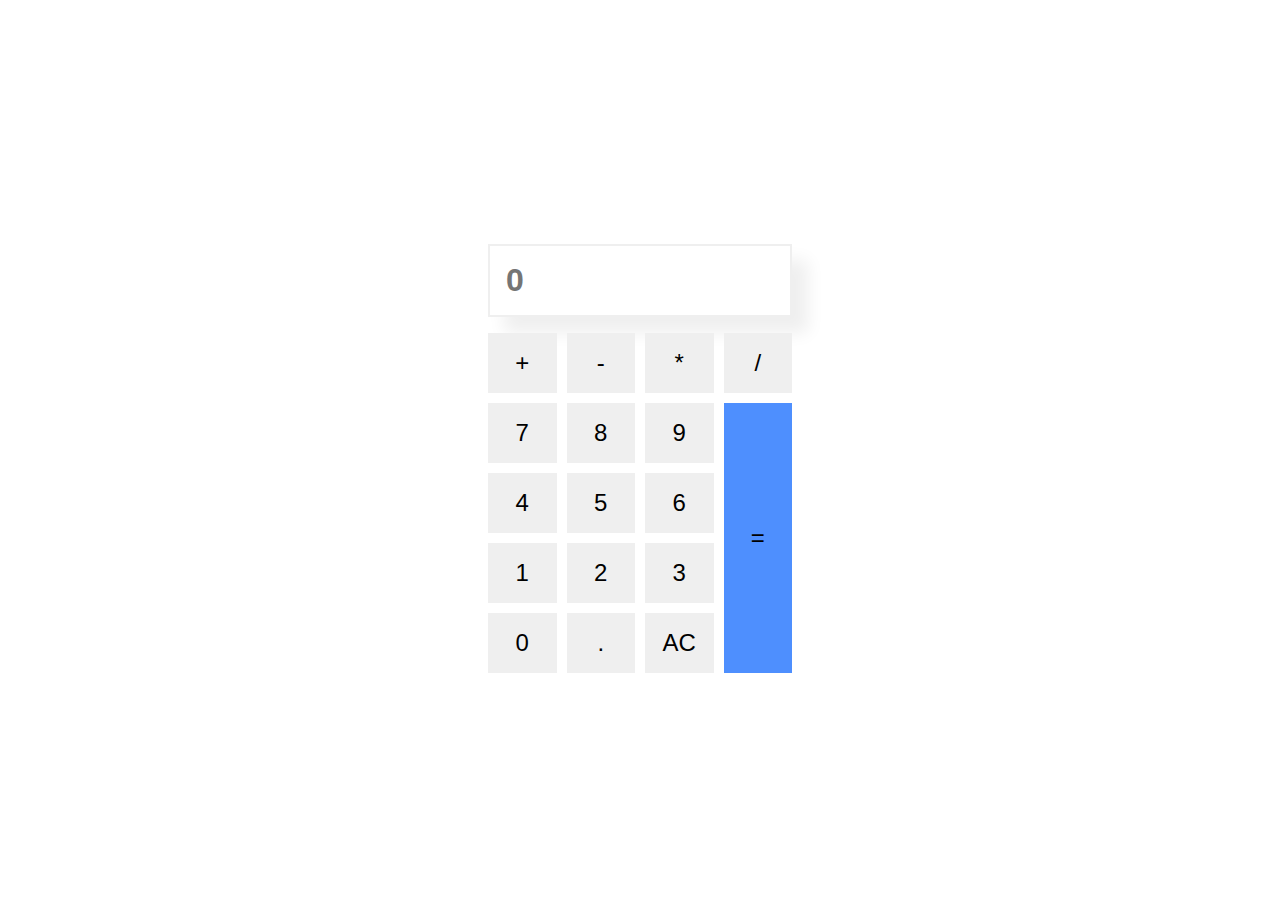
<file: Calculator/index.html>
<!DOCTYPE html>
<html lang="en">
  <head>
    <meta charset="UTF-8" />
    <meta http-equiv="X-UA-Compatible" content="IE=edge" />
    <meta name="viewport" content="width=device-width, initial-scale=1.0" />
    <title>Calculator</title>
    <link rel="stylesheet" href="style.css" />
  </head>
  <body>
    <div class="container">
      <div class="calculator">
        <input type="text" class="calculator-display" placeholder="0"/>

        <div class="calculator-keys">
            <button value="+">+</button>
            <button value="-">-</button>
            <button value="*">*</button>
            <button value="/">/</button>

            <button value="7">7</button>
            <button value="8">8</button>
            <button value="9">9</button>
            <button value="4">4</button>
            <button value="5">5</button>
            <button value="6">6</button>
            <button value="1">1</button>
            <button value="2">2</button>
            <button value="3">3</button>
            <button value="0">0</button>
            <button value=".">.</button>
            <button value="ac">AC</button>
            <button class="equal" value="=">=</button>
        </div>

      </div>
    </div>
  </body>
  <script src="app.js"></script>
</html>
</file>
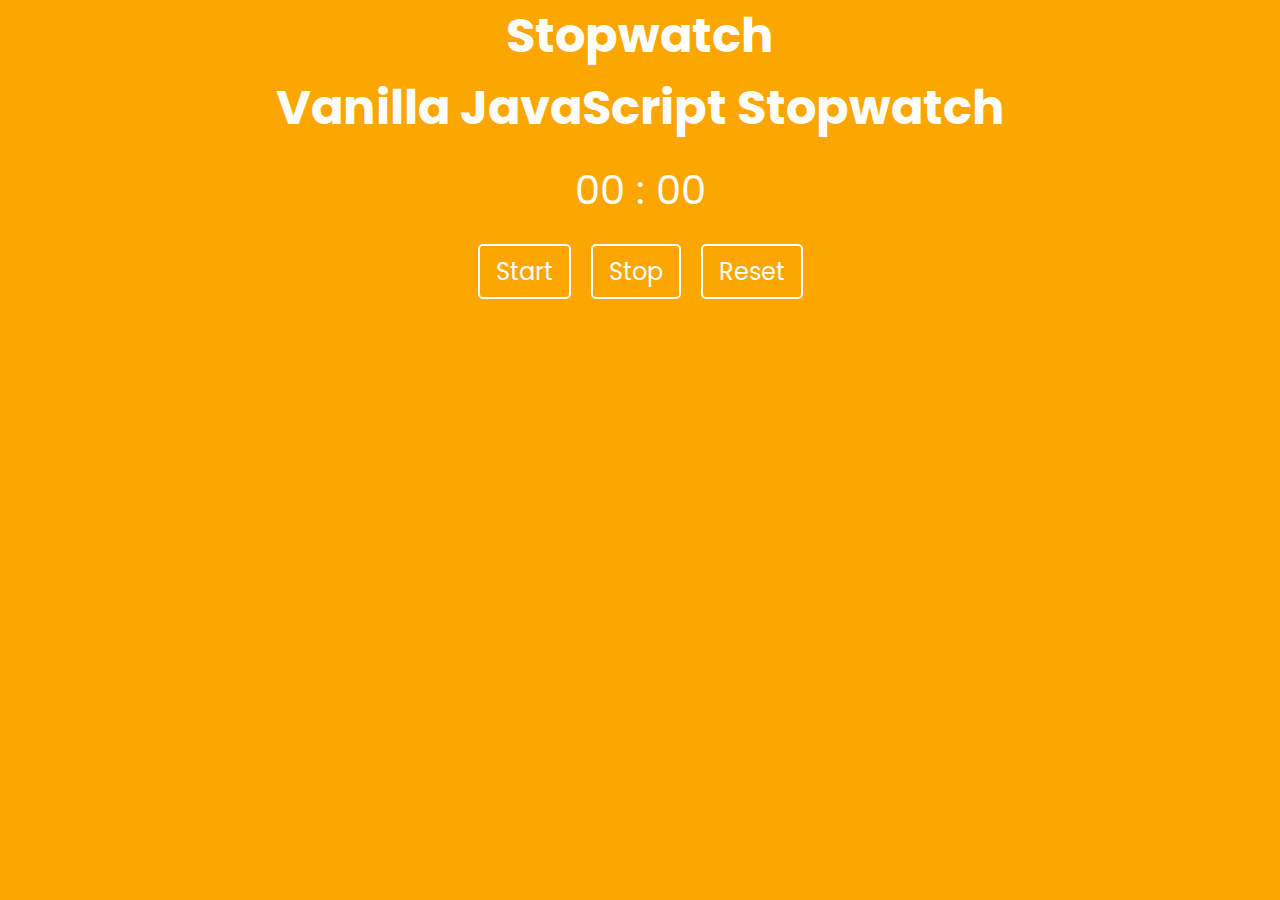
<file: Stopwatch/index.html>
<!DOCTYPE html>
<html lang="en">
  <head>
    <meta charset="UTF-8" />
    <meta http-equiv="X-UA-Compatible" content="IE=edge" />
    <meta name="viewport" content="width=device-width, initial-scale=1.0" />
    <title>StopWatch</title>
    <link rel="stylesheet" href="style.css" />
  </head>
  <body>
    <div class="container">
      <h1 class="title-text">Stopwatch <br />Vanilla JavaScript Stopwatch</h1>
      <div class="timer">
        <span class="timer-display-text-minutes" id="minutes">00</span>
        <span class="timer-display-text-colon">:</span>
        <span class="timer-display-text-seconds" id="seconds">00</span>
      </div>
      <div class="controls">
        <button class="button" id="button-start">Start</button>
        <button class="button" id="button-stop">Stop</button>
        <button class="button" id="button-reset">Reset</button>
      </div>
    </div>
  </body>
  <script src="app.js"></script>
</html>
</file>
<file: Calculator/style.css>
*{
    box-sizing: border-box;
    padding: 0px;
    margin: 0px;
}

:root{
    --grey: #efefef;
    --blue: #4e8ffe;
}

.container{
    width: 100%;
    height: 100vh;
    display: flex;
    justify-content: center;
    align-items: center;
}

.calculator{
    width: 30%;
    padding: 2.5em;
}

.calculator-display{
    width: 100%;
    margin: 16px 0px;
    padding: 16px;
    box-shadow: 16px 16px 16px var(--grey);
    border: 2px solid var(--grey);
    display: flex;
    justify-content: center;
    align-items: center;
    font-size: 2em;
    font-weight: bold;
    color: #000;
}

.calculator-keys{
    display:grid;
    grid-template-columns: repeat(4, 1fr);
    grid-gap:10px
}

button{
    width: 100%;
    height: 100%;
    border: none;
    border-radius: 0px;
    background-color: var(--grey);
    font-size: 1.5em;
    color: #000;
    padding: 16px;
    cursor: pointer;
    transition: all 0.5s ease-in-out;
}

.equal{
    background-color: var(--blue);
    grid-row-start: 2;
    grid-row-end: 6;
    grid-column-start: 4;
    grid-column-end: 5;
}

button:hover{
    transform: scale(1.1);
}
</file>
<file: Stopwatch/style.css>
@import url('https://fonts.googleapis.com/css2?family=Poppins&display=swap');

* {
  box-sizing: border-box;
  margin: 0;
  padding: 0;
}

:root {
  --background-color: #fea600;
  --text-color: white;
}

body{
    background-color: var(--background-color);
    color: var(--text-color);
}

.container{
    display: flex;
    flex-direction: column;
    justify-content: center;
    text-align: center;
}

.title-text{
    font-family: 'Poppins', sans-serif;
    font-size: 3rem;
    margin-bottom: 1rem;
}

.timer{
    font-family: 'Poppins', sans-serif;
    font-size: 2.5rem;
    margin-bottom: 1rem;
}

.button{
    font-family: 'Poppins', sans-serif;
    font-size: 1.5rem;
    padding: 0.5rem 1rem;
    margin: 0.5rem;
    border: 2px solid white;
    border-radius: 5px;
    background-color: var(--background-color);
    color: var(--text-color);
    cursor: pointer;
}
</file>
